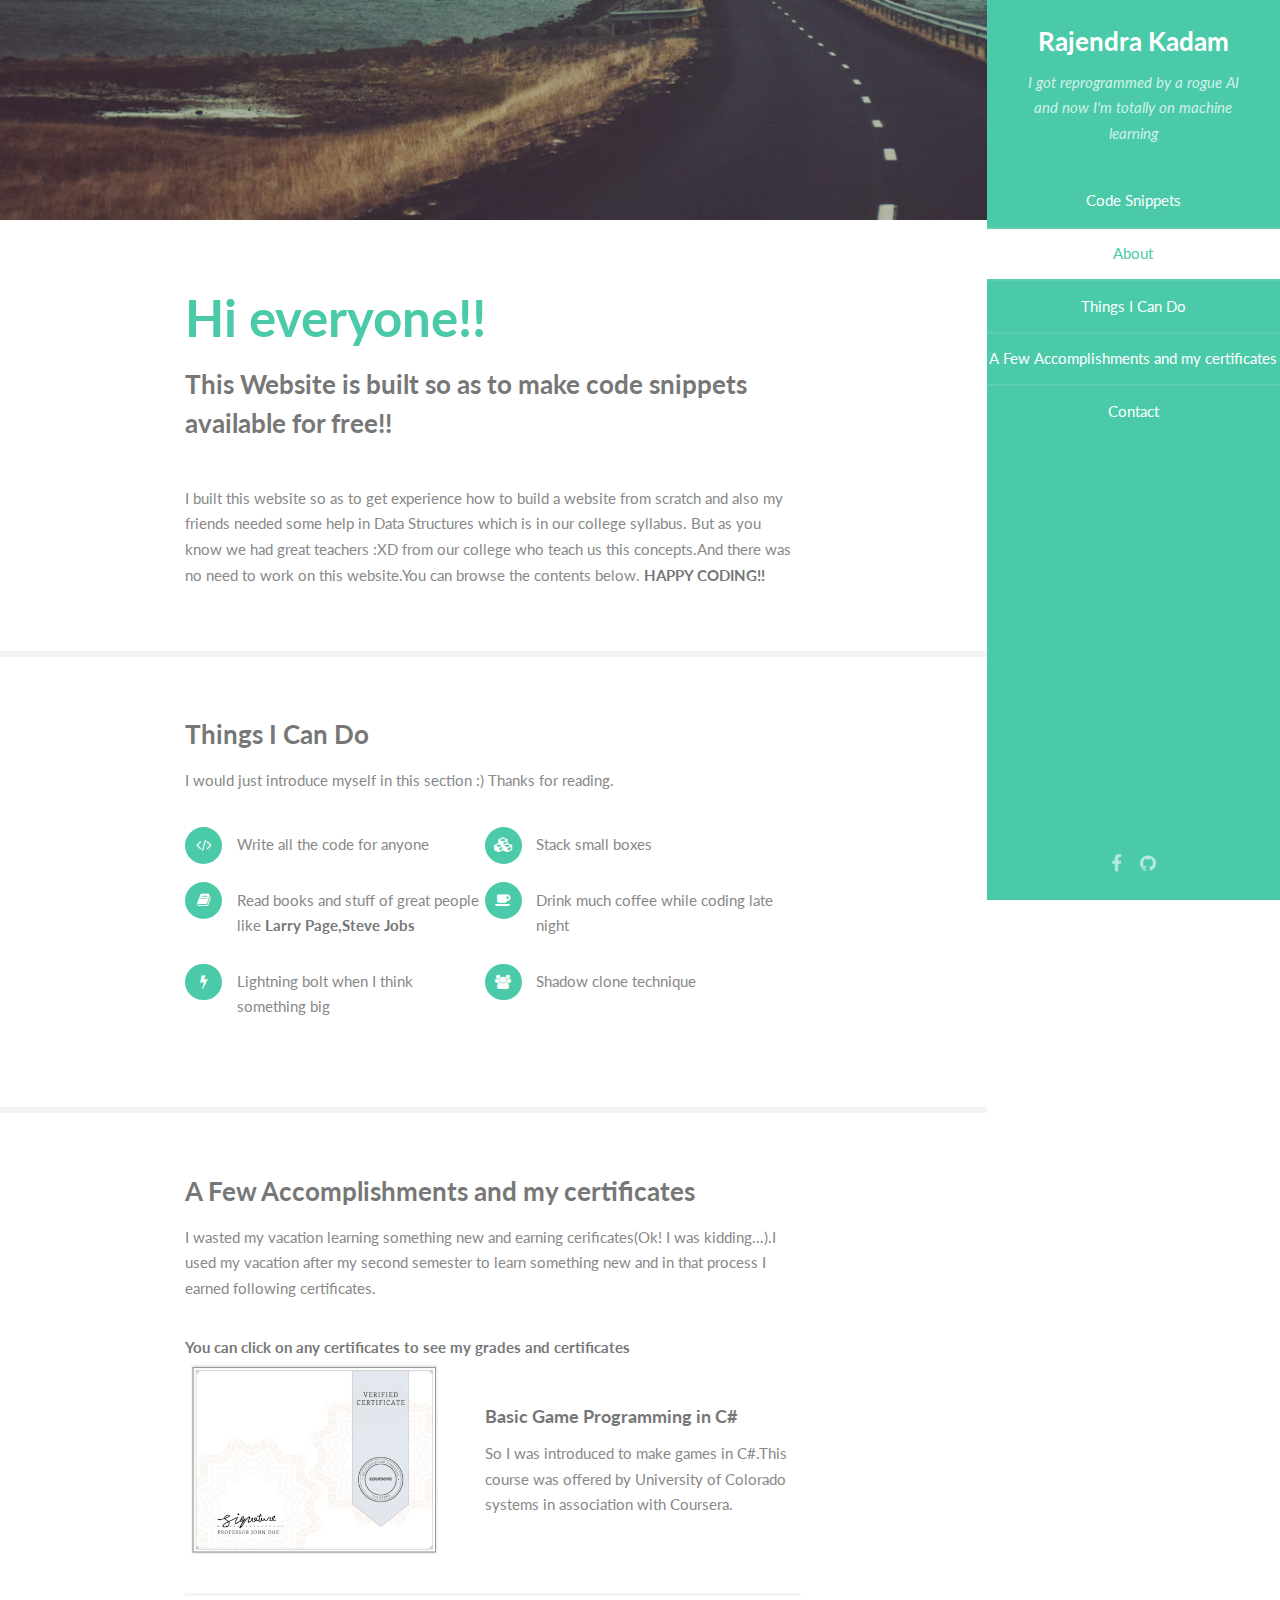
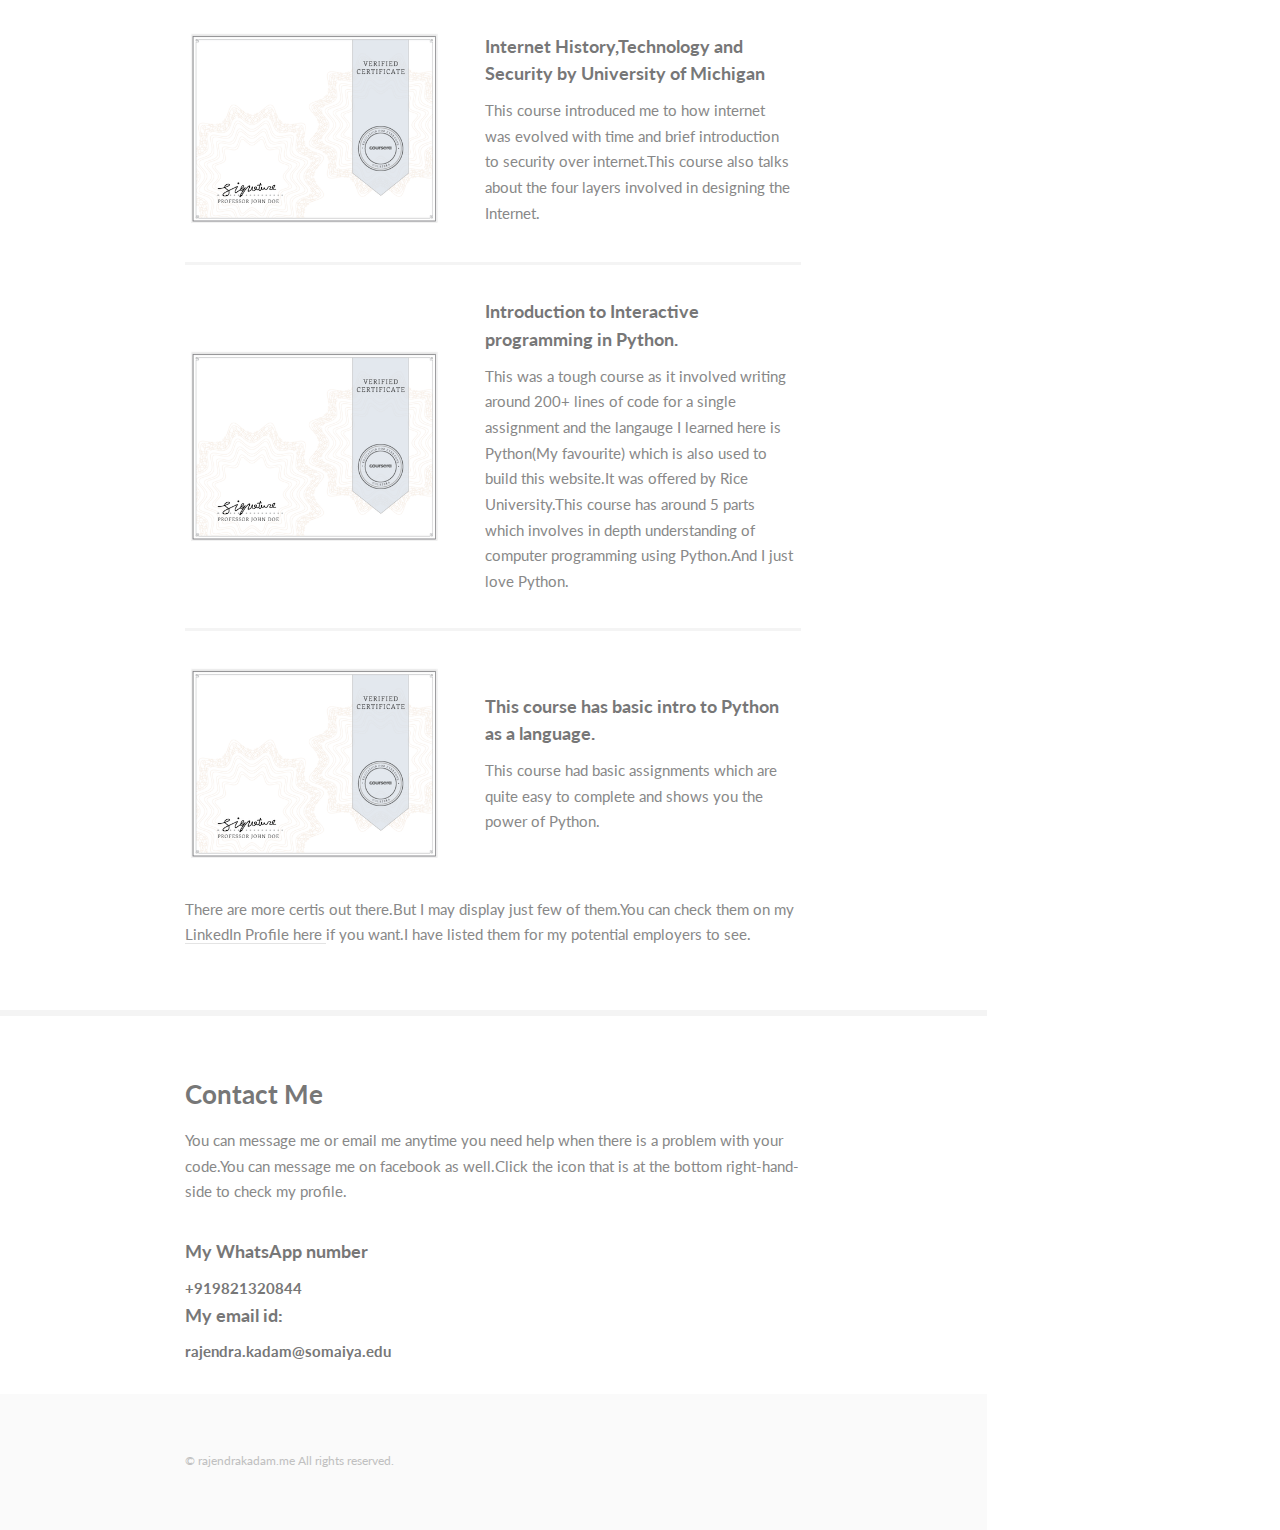
<file: templates/index.html>
<!DOCTYPE HTML>
<html>
	<head>
		<title>Rajendra Kadam</title>
		<meta charset="utf-8" />
		<meta name="viewport" content="width=device-width, initial-scale=1" />
		<!--[if lte IE 8]><script src="assets/js/ie/html5shiv.js"></script><![endif]-->
		<link rel="stylesheet" href="../static/css/main.css" />
		<!--[if lte IE 8]><link rel="stylesheet" href="assets/css/ie8.css" /><![endif]-->
	</head>
	<body>

		<!-- Header -->
			<section id="header">
				<header>
					
					<h1 id="logo"><a href="#">Rajendra Kadam</a></h1>
					<p>I got reprogrammed by a rogue AI<br />
					and now I'm totally on machine learning</p>
				</header>
				<nav id="nav">
					<ul>
						<li><a href="{{ url_for('codesnippets') }}">Code Snippets</a></li>
						<li><a href="#one" class="active">About</a></li>
						<li><a href="#two">Things I Can Do</a></li>
						<li><a href="#three">A Few Accomplishments and my certificates</a></li>
						<li><a href="#four">Contact</a></li>
					</ul>
				</nav>
				<footer>
					<ul class="icons">
						<li><a href="https://www.facebook.com/rajendra.kadam.165" class="icon fa-facebook"><span class="label">Facebook</span></a></li>
						<li><a href="https://github.com/raju249" class="icon fa-github"><span class="label">Github</span></a></li>
					</ul>
				</footer>
			</section>

		<!-- Wrapper -->
			<div id="wrapper">

				<!-- Main -->
					<div id="main">

						<!-- One -->
							<section id="one">
								<div class="container">
									<header class="major">
										<h2>Hi everyone!!</h2>
										<p>This Website is built so as to make code snippets available for free!!<br /></p>
									</header>
									<p>I built this website so as to get experience how to build a website from
										scratch and also my friends needed some help in Data Structures which is in our college syllabus.
									    But as you know we had great teachers :XD from our college who teach us this concepts.And there was no need to work on this website.You can browse the contents below. <strong>HAPPY CODING!!</strong></p>
								</div>
							</section>

						<!-- Two -->
							<section id="two">
								<div class="container">
									<h3>Things I Can Do</h3>
									<p>I would just introduce myself in this section :) Thanks for reading.</p>
									<ul class="feature-icons">
										<li class="fa-code">Write all the code for anyone</li>
										<li class="fa-cubes">Stack small boxes</li>
										<li class="fa-book">Read books and stuff of great people like <strong>Larry Page,Steve Jobs</strong></li>
										<li class="fa-coffee">Drink much coffee while coding late night</li>
										<li class="fa-bolt">Lightning bolt when I think something big</li>
										<li class="fa-users">Shadow clone technique</li>
									</ul>
								</div>
							</section>

						<!-- Three -->
							<section id="three">
								<div class="container">
									<h3>A Few Accomplishments and my certificates</h3>
									<p>I wasted my vacation learning something new and earning cerificates(Ok! I was kidding...).I used my vacation after my second semester to learn something new and in that process I earned following certificates.</p>
									<strong>You can click on any certificates to see my grades and certificates</strong>
									<br>
									<div class="features">
										<article>
											<a href="https://www.coursera.org/account/accomplishments/records/ayhFt5acG7ySqRXC" class="image" target = "blank"><img src="../static/images/GAME.png" alt="" /></a>
											<div class="inner">
												<h4>Basic Game Programming in C#</h4>
												<p>So I was introduced to make games in C#.This course was offered by University of Colorado systems in association with Coursera.</p>
											</div>
										</article>
										<article>
											<a href="https://www.coursera.org/account/accomplishments/records/VGK6Q7MEMREN" class="image" target = "blank"><img src="../static/images/IHT.png" alt="" /></a>
											<div class="inner">
												<h4>Internet History,Technology and Security by University of Michigan</h4>
												<p>This course introduced me to how internet was evolved with time and brief introduction to security over internet.This course also talks about the four layers involved in designing the Internet.</p>
											</div>
										</article>
										<article>
											<a href="https://www.coursera.org/account/accomplishments/records/jCd49AeBuSCcNET2" class="image" target = "blank"><img src="../static/images/IIPP1.png" alt="" /></a>
											<div class="inner">
												<h4>Introduction to Interactive programming in Python.</h4>
												<p>This was a tough course as it involved writing around 200+ lines of code for a single assignment and the langauge I learned here is Python(My favourite) which is also used to build this website.It was offered by Rice University.This course has around 5 parts which involves in depth understanding of computer programming using Python.And I just love Python.</p>
											</div>
										</article>
										<article>
											<a href="https://www.coursera.org/account/accomplishments/records/DE4uED6rwW387STf" class="image" target = "blank"><img src="../static/images/PR4E.png" alt="" /></a>
											<div class="inner">
												<h4>This course has basic intro to Python as a language.</h4>
												<p>This course had basic assignments which are quite easy to complete and shows you the power of Python.</p>
											</div>
										</article>
										<p>There are more certis out there.But I may display just few of them.You can check them on my <a href="https://in.linkedin.com/pub/rajendra-kadam/a3/978/a6b" target = "blank">LinkedIn Profile here </a>if you want.I have listed them for my potential employers to see.</p>
									</div>
								</div>
							</section>

						<!-- Four -->
							<section id="four">
								<div class="container">
									<h3>Contact Me</h3>
									<p>You can message me or email me anytime you need help when there is a problem with your code.You can message me on facebook as well.Click the icon that is at the bottom right-hand-side to check my profile.</p>
									<h4>My WhatsApp number</h4>
									<strong>+919821320844</strong>
									<br>
									<h4>My email id: </h4>
									<strong>rajendra.kadam@somaiya.edu</strong>
								</div>
							</section>

					</div>

				<!-- Footer -->
					<section id="footer">
						<div class="container">
							<ul class="copyright">
								<li>&copy; rajendrakadam.me All rights reserved.</li>
							</ul>
						</div>
					</section>

			</div>

		<!-- Scripts -->
			<script src="../static/js/jquery.min.js"></script>
			<script src="../static/js/jquery.scrollzer.min.js"></script>
			<script src="../static/js/jquery.scrolly.min.js"></script>
			<script src="../static/js/skel.min.js"></script>
			<script src="../static/js/util.js"></script>
			<!--[if lte IE 8]><script src="../static/js/ie/respond.min.js"></script><![endif]-->
			<script src="../static/js/main.js"></script>

	</body>
</html>
</file>
<file: static/css/main.css>
@import url("font-awesome.min.css");
@import url("http://fonts.googleapis.com/css?family=Lato:400,400italic,700,700italic|Source+Code+Pro:400");


/* Reset */

	html, body, div, span, applet, object, iframe, h1, h2, h3, h4, h5, h6, p, blockquote, pre, a, abbr, acronym, address, big, cite, code, del, dfn, em, img, ins, kbd, q, s, samp, small, strike, strong, sub, sup, tt, var, b, u, i, center, dl, dt, dd, ol, ul, li, fieldset, form, label, legend, table, caption, tbody, tfoot, thead, tr, th, td, article, aside, canvas, details, embed, figure, figcaption, footer, header, hgroup, menu, nav, output, ruby, section, summary, time, mark, audio, video {
		margin: 0;
		padding: 0;
		border: 0;
		font-size: 100%;
		font: inherit;
		vertical-align: baseline;
	}

	article, aside, details, figcaption, figure, footer, header, hgroup, menu, nav, section {
		display: block;
	}

	body {
		line-height: 1;
	}

	ol, ul {
		list-style: none;
	}

	blockquote, q {
		quotes: none;
	}

	blockquote:before, blockquote:after, q:before, q:after {
		content: '';
		content: none;
	}

	table {
		border-collapse: collapse;
		border-spacing: 0;
	}

	body {
		-webkit-text-size-adjust: none;
	}

/* Box Model */

	*, *:before, *:after {
		-moz-box-sizing: border-box;
		-webkit-box-sizing: border-box;
		box-sizing: border-box;
	}

/* Containers */

	.container {
		margin-left: auto;
		margin-right: auto;
	}

	.container.\31 25\25 {
		width: 100%;
		max-width: 56.25em;
		min-width: 45em;
	}

	.container.\37 5\25 {
		width: 33.75em;
	}

	.container.\35 0\25 {
		width: 22.5em;
	}

	.container.\32 5\25 {
		width: 11.25em;
	}

	.container {
		width: 45em;
	}

	@media screen and (max-width: 1680px) {

		.container.\31 25\25 {
			width: 100%;
			max-width: 56.25em;
			min-width: 45em;
		}

		.container.\37 5\25 {
			width: 33.75em;
		}

		.container.\35 0\25 {
			width: 22.5em;
		}

		.container.\32 5\25 {
			width: 11.25em;
		}

		.container {
			width: 45em;
		}

	}

	@media screen and (max-width: 1280px) {

		.container.\31 25\25 {
			width: 100%;
			max-width: 52.5em;
			min-width: 42em;
		}

		.container.\37 5\25 {
			width: 31.5em;
		}

		.container.\35 0\25 {
			width: 21em;
		}

		.container.\32 5\25 {
			width: 10.5em;
		}

		.container {
			width: 42em;
		}

	}

	@media screen and (max-width: 1024px) {

		.container.\31 25\25 {
			width: 100%;
			max-width: 106.25%;
			min-width: 85%;
		}

		.container.\37 5\25 {
			width: 63.75%;
		}

		.container.\35 0\25 {
			width: 42.5%;
		}

		.container.\32 5\25 {
			width: 21.25%;
		}

		.container {
			width: 85% !important;
		}

	}

	@media screen and (max-width: 736px) {

		.container.\31 25\25 {
			width: 100%;
			max-width: 112.5%;
			min-width: 90%;
		}

		.container.\37 5\25 {
			width: 67.5%;
		}

		.container.\35 0\25 {
			width: 45%;
		}

		.container.\32 5\25 {
			width: 22.5%;
		}

		.container {
			width: 90% !important;
		}

	}

	@media screen and (max-width: 480px) {

		.container.\31 25\25 {
			width: 100%;
			max-width: 112.5%;
			min-width: 90%;
		}

		.container.\37 5\25 {
			width: 67.5%;
		}

		.container.\35 0\25 {
			width: 45%;
		}

		.container.\32 5\25 {
			width: 22.5%;
		}

		.container {
			width: 90% !important;
		}

	}

/* Grid */

	.row {
		border-bottom: solid 1px transparent;
		-moz-box-sizing: border-box;
		-webkit-box-sizing: border-box;
		box-sizing: border-box;
	}

	.row > * {
		float: left;
		-moz-box-sizing: border-box;
		-webkit-box-sizing: border-box;
		box-sizing: border-box;
	}

	.row:after, .row:before {
		content: '';
		display: block;
		clear: both;
		height: 0;
	}

	.row.uniform > * > :first-child {
		margin-top: 0;
	}

	.row.uniform > * > :last-child {
		margin-bottom: 0;
	}

	.row.\30 \25 > * {
		padding: 0 0 0 0em;
	}

	.row.\30 \25 {
		margin: 0 0 -1px 0em;
	}

	.row.uniform.\30 \25 > * {
		padding: 0em 0 0 0em;
	}

	.row.uniform.\30 \25 {
		margin: 0em 0 -1px 0em;
	}

	.row > * {
		padding: 0 0 0 2em;
	}

	.row {
		margin: 0 0 -1px -2em;
	}

	.row.uniform > * {
		padding: 2em 0 0 2em;
	}

	.row.uniform {
		margin: -2em 0 -1px -2em;
	}

	.row.\32 00\25 > * {
		padding: 0 0 0 4em;
	}

	.row.\32 00\25 {
		margin: 0 0 -1px -4em;
	}

	.row.uniform.\32 00\25 > * {
		padding: 4em 0 0 4em;
	}

	.row.uniform.\32 00\25 {
		margin: -4em 0 -1px -4em;
	}

	.row.\31 50\25 > * {
		padding: 0 0 0 3em;
	}

	.row.\31 50\25 {
		margin: 0 0 -1px -3em;
	}

	.row.uniform.\31 50\25 > * {
		padding: 3em 0 0 3em;
	}

	.row.uniform.\31 50\25 {
		margin: -3em 0 -1px -3em;
	}

	.row.\35 0\25 > * {
		padding: 0 0 0 1em;
	}

	.row.\35 0\25 {
		margin: 0 0 -1px -1em;
	}

	.row.uniform.\35 0\25 > * {
		padding: 1em 0 0 1em;
	}

	.row.uniform.\35 0\25 {
		margin: -1em 0 -1px -1em;
	}

	.row.\32 5\25 > * {
		padding: 0 0 0 0.5em;
	}

	.row.\32 5\25 {
		margin: 0 0 -1px -0.5em;
	}

	.row.uniform.\32 5\25 > * {
		padding: 0.5em 0 0 0.5em;
	}

	.row.uniform.\32 5\25 {
		margin: -0.5em 0 -1px -0.5em;
	}

	.\31 2u, .\31 2u\24 {
		width: 100%;
		clear: none;
		margin-left: 0;
	}

	.\31 1u, .\31 1u\24 {
		width: 91.6666666667%;
		clear: none;
		margin-left: 0;
	}

	.\31 0u, .\31 0u\24 {
		width: 83.3333333333%;
		clear: none;
		margin-left: 0;
	}

	.\39 u, .\39 u\24 {
		width: 75%;
		clear: none;
		margin-left: 0;
	}

	.\38 u, .\38 u\24 {
		width: 66.6666666667%;
		clear: none;
		margin-left: 0;
	}

	.\37 u, .\37 u\24 {
		width: 58.3333333333%;
		clear: none;
		margin-left: 0;
	}

	.\36 u, .\36 u\24 {
		width: 50%;
		clear: none;
		margin-left: 0;
	}

	.\35 u, .\35 u\24 {
		width: 41.6666666667%;
		clear: none;
		margin-left: 0;
	}

	.\34 u, .\34 u\24 {
		width: 33.3333333333%;
		clear: none;
		margin-left: 0;
	}

	.\33 u, .\33 u\24 {
		width: 25%;
		clear: none;
		margin-left: 0;
	}

	.\32 u, .\32 u\24 {
		width: 16.6666666667%;
		clear: none;
		margin-left: 0;
	}

	.\31 u, .\31 u\24 {
		width: 8.3333333333%;
		clear: none;
		margin-left: 0;
	}

	.\31 2u\24 + *,
	.\31 1u\24 + *,
	.\31 0u\24 + *,
	.\39 u\24 + *,
	.\38 u\24 + *,
	.\37 u\24 + *,
	.\36 u\24 + *,
	.\35 u\24 + *,
	.\34 u\24 + *,
	.\33 u\24 + *,
	.\32 u\24 + *,
	.\31 u\24 + * {
		clear: left;
	}

	.\-11u {
		margin-left: 91.66667%;
	}

	.\-10u {
		margin-left: 83.33333%;
	}

	.\-9u {
		margin-left: 75%;
	}

	.\-8u {
		margin-left: 66.66667%;
	}

	.\-7u {
		margin-left: 58.33333%;
	}

	.\-6u {
		margin-left: 50%;
	}

	.\-5u {
		margin-left: 41.66667%;
	}

	.\-4u {
		margin-left: 33.33333%;
	}

	.\-3u {
		margin-left: 25%;
	}

	.\-2u {
		margin-left: 16.66667%;
	}

	.\-1u {
		margin-left: 8.33333%;
	}

	@media screen and (max-width: 1680px) {

		.row > * {
			padding: 0 0 0 2em;
		}

		.row {
			margin: 0 0 -1px -2em;
		}

		.row.uniform > * {
			padding: 2em 0 0 2em;
		}

		.row.uniform {
			margin: -2em 0 -1px -2em;
		}

		.row.\32 00\25 > * {
			padding: 0 0 0 4em;
		}

		.row.\32 00\25 {
			margin: 0 0 -1px -4em;
		}

		.row.uniform.\32 00\25 > * {
			padding: 4em 0 0 4em;
		}

		.row.uniform.\32 00\25 {
			margin: -4em 0 -1px -4em;
		}

		.row.\31 50\25 > * {
			padding: 0 0 0 3em;
		}

		.row.\31 50\25 {
			margin: 0 0 -1px -3em;
		}

		.row.uniform.\31 50\25 > * {
			padding: 3em 0 0 3em;
		}

		.row.uniform.\31 50\25 {
			margin: -3em 0 -1px -3em;
		}

		.row.\35 0\25 > * {
			padding: 0 0 0 1em;
		}

		.row.\35 0\25 {
			margin: 0 0 -1px -1em;
		}

		.row.uniform.\35 0\25 > * {
			padding: 1em 0 0 1em;
		}

		.row.uniform.\35 0\25 {
			margin: -1em 0 -1px -1em;
		}

		.row.\32 5\25 > * {
			padding: 0 0 0 0.5em;
		}

		.row.\32 5\25 {
			margin: 0 0 -1px -0.5em;
		}

		.row.uniform.\32 5\25 > * {
			padding: 0.5em 0 0 0.5em;
		}

		.row.uniform.\32 5\25 {
			margin: -0.5em 0 -1px -0.5em;
		}

		.\31 2u\28xlarge\29, .\31 2u\24\28xlarge\29 {
			width: 100%;
			clear: none;
			margin-left: 0;
		}

		.\31 1u\28xlarge\29, .\31 1u\24\28xlarge\29 {
			width: 91.6666666667%;
			clear: none;
			margin-left: 0;
		}

		.\31 0u\28xlarge\29, .\31 0u\24\28xlarge\29 {
			width: 83.3333333333%;
			clear: none;
			margin-left: 0;
		}

		.\39 u\28xlarge\29, .\39 u\24\28xlarge\29 {
			width: 75%;
			clear: none;
			margin-left: 0;
		}

		.\38 u\28xlarge\29, .\38 u\24\28xlarge\29 {
			width: 66.6666666667%;
			clear: none;
			margin-left: 0;
		}

		.\37 u\28xlarge\29, .\37 u\24\28xlarge\29 {
			width: 58.3333333333%;
			clear: none;
			margin-left: 0;
		}

		.\36 u\28xlarge\29, .\36 u\24\28xlarge\29 {
			width: 50%;
			clear: none;
			margin-left: 0;
		}

		.\35 u\28xlarge\29, .\35 u\24\28xlarge\29 {
			width: 41.6666666667%;
			clear: none;
			margin-left: 0;
		}

		.\34 u\28xlarge\29, .\34 u\24\28xlarge\29 {
			width: 33.3333333333%;
			clear: none;
			margin-left: 0;
		}

		.\33 u\28xlarge\29, .\33 u\24\28xlarge\29 {
			width: 25%;
			clear: none;
			margin-left: 0;
		}

		.\32 u\28xlarge\29, .\32 u\24\28xlarge\29 {
			width: 16.6666666667%;
			clear: none;
			margin-left: 0;
		}

		.\31 u\28xlarge\29, .\31 u\24\28xlarge\29 {
			width: 8.3333333333%;
			clear: none;
			margin-left: 0;
		}

		.\31 2u\24\28xlarge\29 + *,
		.\31 1u\24\28xlarge\29 + *,
		.\31 0u\24\28xlarge\29 + *,
		.\39 u\24\28xlarge\29 + *,
		.\38 u\24\28xlarge\29 + *,
		.\37 u\24\28xlarge\29 + *,
		.\36 u\24\28xlarge\29 + *,
		.\35 u\24\28xlarge\29 + *,
		.\34 u\24\28xlarge\29 + *,
		.\33 u\24\28xlarge\29 + *,
		.\32 u\24\28xlarge\29 + *,
		.\31 u\24\28xlarge\29 + * {
			clear: left;
		}

		.\-11u\28xlarge\29 {
			margin-left: 91.66667%;
		}

		.\-10u\28xlarge\29 {
			margin-left: 83.33333%;
		}

		.\-9u\28xlarge\29 {
			margin-left: 75%;
		}

		.\-8u\28xlarge\29 {
			margin-left: 66.66667%;
		}

		.\-7u\28xlarge\29 {
			margin-left: 58.33333%;
		}

		.\-6u\28xlarge\29 {
			margin-left: 50%;
		}

		.\-5u\28xlarge\29 {
			margin-left: 41.66667%;
		}

		.\-4u\28xlarge\29 {
			margin-left: 33.33333%;
		}

		.\-3u\28xlarge\29 {
			margin-left: 25%;
		}

		.\-2u\28xlarge\29 {
			margin-left: 16.66667%;
		}

		.\-1u\28xlarge\29 {
			margin-left: 8.33333%;
		}

	}

	@media screen and (max-width: 1280px) {

		.row > * {
			padding: 0 0 0 1.5em;
		}

		.row {
			margin: 0 0 -1px -1.5em;
		}

		.row.uniform > * {
			padding: 1.5em 0 0 1.5em;
		}

		.row.uniform {
			margin: -1.5em 0 -1px -1.5em;
		}

		.row.\32 00\25 > * {
			padding: 0 0 0 3em;
		}

		.row.\32 00\25 {
			margin: 0 0 -1px -3em;
		}

		.row.uniform.\32 00\25 > * {
			padding: 3em 0 0 3em;
		}

		.row.uniform.\32 00\25 {
			margin: -3em 0 -1px -3em;
		}

		.row.\31 50\25 > * {
			padding: 0 0 0 2.25em;
		}

		.row.\31 50\25 {
			margin: 0 0 -1px -2.25em;
		}

		.row.uniform.\31 50\25 > * {
			padding: 2.25em 0 0 2.25em;
		}

		.row.uniform.\31 50\25 {
			margin: -2.25em 0 -1px -2.25em;
		}

		.row.\35 0\25 > * {
			padding: 0 0 0 0.75em;
		}

		.row.\35 0\25 {
			margin: 0 0 -1px -0.75em;
		}

		.row.uniform.\35 0\25 > * {
			padding: 0.75em 0 0 0.75em;
		}

		.row.uniform.\35 0\25 {
			margin: -0.75em 0 -1px -0.75em;
		}

		.row.\32 5\25 > * {
			padding: 0 0 0 0.375em;
		}

		.row.\32 5\25 {
			margin: 0 0 -1px -0.375em;
		}

		.row.uniform.\32 5\25 > * {
			padding: 0.375em 0 0 0.375em;
		}

		.row.uniform.\32 5\25 {
			margin: -0.375em 0 -1px -0.375em;
		}

		.\31 2u\28large\29, .\31 2u\24\28large\29 {
			width: 100%;
			clear: none;
			margin-left: 0;
		}

		.\31 1u\28large\29, .\31 1u\24\28large\29 {
			width: 91.6666666667%;
			clear: none;
			margin-left: 0;
		}

		.\31 0u\28large\29, .\31 0u\24\28large\29 {
			width: 83.3333333333%;
			clear: none;
			margin-left: 0;
		}

		.\39 u\28large\29, .\39 u\24\28large\29 {
			width: 75%;
			clear: none;
			margin-left: 0;
		}

		.\38 u\28large\29, .\38 u\24\28large\29 {
			width: 66.6666666667%;
			clear: none;
			margin-left: 0;
		}

		.\37 u\28large\29, .\37 u\24\28large\29 {
			width: 58.3333333333%;
			clear: none;
			margin-left: 0;
		}

		.\36 u\28large\29, .\36 u\24\28large\29 {
			width: 50%;
			clear: none;
			margin-left: 0;
		}

		.\35 u\28large\29, .\35 u\24\28large\29 {
			width: 41.6666666667%;
			clear: none;
			margin-left: 0;
		}

		.\34 u\28large\29, .\34 u\24\28large\29 {
			width: 33.3333333333%;
			clear: none;
			margin-left: 0;
		}

		.\33 u\28large\29, .\33 u\24\28large\29 {
			width: 25%;
			clear: none;
			margin-left: 0;
		}

		.\32 u\28large\29, .\32 u\24\28large\29 {
			width: 16.6666666667%;
			clear: none;
			margin-left: 0;
		}

		.\31 u\28large\29, .\31 u\24\28large\29 {
			width: 8.3333333333%;
			clear: none;
			margin-left: 0;
		}

		.\31 2u\24\28large\29 + *,
		.\31 1u\24\28large\29 + *,
		.\31 0u\24\28large\29 + *,
		.\39 u\24\28large\29 + *,
		.\38 u\24\28large\29 + *,
		.\37 u\24\28large\29 + *,
		.\36 u\24\28large\29 + *,
		.\35 u\24\28large\29 + *,
		.\34 u\24\28large\29 + *,
		.\33 u\24\28large\29 + *,
		.\32 u\24\28large\29 + *,
		.\31 u\24\28large\29 + * {
			clear: left;
		}

		.\-11u\28large\29 {
			margin-left: 91.66667%;
		}

		.\-10u\28large\29 {
			margin-left: 83.33333%;
		}

		.\-9u\28large\29 {
			margin-left: 75%;
		}

		.\-8u\28large\29 {
			margin-left: 66.66667%;
		}

		.\-7u\28large\29 {
			margin-left: 58.33333%;
		}

		.\-6u\28large\29 {
			margin-left: 50%;
		}

		.\-5u\28large\29 {
			margin-left: 41.66667%;
		}

		.\-4u\28large\29 {
			margin-left: 33.33333%;
		}

		.\-3u\28large\29 {
			margin-left: 25%;
		}

		.\-2u\28large\29 {
			margin-left: 16.66667%;
		}

		.\-1u\28large\29 {
			margin-left: 8.33333%;
		}

	}

	@media screen and (max-width: 1024px) {

		.row > * {
			padding: 0 0 0 1.5em;
		}

		.row {
			margin: 0 0 -1px -1.5em;
		}

		.row.uniform > * {
			padding: 1.5em 0 0 1.5em;
		}

		.row.uniform {
			margin: -1.5em 0 -1px -1.5em;
		}

		.row.\32 00\25 > * {
			padding: 0 0 0 3em;
		}

		.row.\32 00\25 {
			margin: 0 0 -1px -3em;
		}

		.row.uniform.\32 00\25 > * {
			padding: 3em 0 0 3em;
		}

		.row.uniform.\32 00\25 {
			margin: -3em 0 -1px -3em;
		}

		.row.\31 50\25 > * {
			padding: 0 0 0 2.25em;
		}

		.row.\31 50\25 {
			margin: 0 0 -1px -2.25em;
		}

		.row.uniform.\31 50\25 > * {
			padding: 2.25em 0 0 2.25em;
		}

		.row.uniform.\31 50\25 {
			margin: -2.25em 0 -1px -2.25em;
		}

		.row.\35 0\25 > * {
			padding: 0 0 0 0.75em;
		}

		.row.\35 0\25 {
			margin: 0 0 -1px -0.75em;
		}

		.row.uniform.\35 0\25 > * {
			padding: 0.75em 0 0 0.75em;
		}

		.row.uniform.\35 0\25 {
			margin: -0.75em 0 -1px -0.75em;
		}

		.row.\32 5\25 > * {
			padding: 0 0 0 0.375em;
		}

		.row.\32 5\25 {
			margin: 0 0 -1px -0.375em;
		}

		.row.uniform.\32 5\25 > * {
			padding: 0.375em 0 0 0.375em;
		}

		.row.uniform.\32 5\25 {
			margin: -0.375em 0 -1px -0.375em;
		}

		.\31 2u\28medium\29, .\31 2u\24\28medium\29 {
			width: 100%;
			clear: none;
			margin-left: 0;
		}

		.\31 1u\28medium\29, .\31 1u\24\28medium\29 {
			width: 91.6666666667%;
			clear: none;
			margin-left: 0;
		}

		.\31 0u\28medium\29, .\31 0u\24\28medium\29 {
			width: 83.3333333333%;
			clear: none;
			margin-left: 0;
		}

		.\39 u\28medium\29, .\39 u\24\28medium\29 {
			width: 75%;
			clear: none;
			margin-left: 0;
		}

		.\38 u\28medium\29, .\38 u\24\28medium\29 {
			width: 66.6666666667%;
			clear: none;
			margin-left: 0;
		}

		.\37 u\28medium\29, .\37 u\24\28medium\29 {
			width: 58.3333333333%;
			clear: none;
			margin-left: 0;
		}

		.\36 u\28medium\29, .\36 u\24\28medium\29 {
			width: 50%;
			clear: none;
			margin-left: 0;
		}

		.\35 u\28medium\29, .\35 u\24\28medium\29 {
			width: 41.6666666667%;
			clear: none;
			margin-left: 0;
		}

		.\34 u\28medium\29, .\34 u\24\28medium\29 {
			width: 33.3333333333%;
			clear: none;
			margin-left: 0;
		}

		.\33 u\28medium\29, .\33 u\24\28medium\29 {
			width: 25%;
			clear: none;
			margin-left: 0;
		}

		.\32 u\28medium\29, .\32 u\24\28medium\29 {
			width: 16.6666666667%;
			clear: none;
			margin-left: 0;
		}

		.\31 u\28medium\29, .\31 u\24\28medium\29 {
			width: 8.3333333333%;
			clear: none;
			margin-left: 0;
		}

		.\31 2u\24\28medium\29 + *,
		.\31 1u\24\28medium\29 + *,
		.\31 0u\24\28medium\29 + *,
		.\39 u\24\28medium\29 + *,
		.\38 u\24\28medium\29 + *,
		.\37 u\24\28medium\29 + *,
		.\36 u\24\28medium\29 + *,
		.\35 u\24\28medium\29 + *,
		.\34 u\24\28medium\29 + *,
		.\33 u\24\28medium\29 + *,
		.\32 u\24\28medium\29 + *,
		.\31 u\24\28medium\29 + * {
			clear: left;
		}

		.\-11u\28medium\29 {
			margin-left: 91.66667%;
		}

		.\-10u\28medium\29 {
			margin-left: 83.33333%;
		}

		.\-9u\28medium\29 {
			margin-left: 75%;
		}

		.\-8u\28medium\29 {
			margin-left: 66.66667%;
		}

		.\-7u\28medium\29 {
			margin-left: 58.33333%;
		}

		.\-6u\28medium\29 {
			margin-left: 50%;
		}

		.\-5u\28medium\29 {
			margin-left: 41.66667%;
		}

		.\-4u\28medium\29 {
			margin-left: 33.33333%;
		}

		.\-3u\28medium\29 {
			margin-left: 25%;
		}

		.\-2u\28medium\29 {
			margin-left: 16.66667%;
		}

		.\-1u\28medium\29 {
			margin-left: 8.33333%;
		}

	}

	@media screen and (max-width: 736px) {

		.row > * {
			padding: 0 0 0 1.25em;
		}

		.row {
			margin: 0 0 -1px -1.25em;
		}

		.row.uniform > * {
			padding: 1.25em 0 0 1.25em;
		}

		.row.uniform {
			margin: -1.25em 0 -1px -1.25em;
		}

		.row.\32 00\25 > * {
			padding: 0 0 0 2.5em;
		}

		.row.\32 00\25 {
			margin: 0 0 -1px -2.5em;
		}

		.row.uniform.\32 00\25 > * {
			padding: 2.5em 0 0 2.5em;
		}

		.row.uniform.\32 00\25 {
			margin: -2.5em 0 -1px -2.5em;
		}

		.row.\31 50\25 > * {
			padding: 0 0 0 1.875em;
		}

		.row.\31 50\25 {
			margin: 0 0 -1px -1.875em;
		}

		.row.uniform.\31 50\25 > * {
			padding: 1.875em 0 0 1.875em;
		}

		.row.uniform.\31 50\25 {
			margin: -1.875em 0 -1px -1.875em;
		}

		.row.\35 0\25 > * {
			padding: 0 0 0 0.625em;
		}

		.row.\35 0\25 {
			margin: 0 0 -1px -0.625em;
		}

		.row.uniform.\35 0\25 > * {
			padding: 0.625em 0 0 0.625em;
		}

		.row.uniform.\35 0\25 {
			margin: -0.625em 0 -1px -0.625em;
		}

		.row.\32 5\25 > * {
			padding: 0 0 0 0.3125em;
		}

		.row.\32 5\25 {
			margin: 0 0 -1px -0.3125em;
		}

		.row.uniform.\32 5\25 > * {
			padding: 0.3125em 0 0 0.3125em;
		}

		.row.uniform.\32 5\25 {
			margin: -0.3125em 0 -1px -0.3125em;
		}

		.\31 2u\28small\29, .\31 2u\24\28small\29 {
			width: 100%;
			clear: none;
			margin-left: 0;
		}

		.\31 1u\28small\29, .\31 1u\24\28small\29 {
			width: 91.6666666667%;
			clear: none;
			margin-left: 0;
		}

		.\31 0u\28small\29, .\31 0u\24\28small\29 {
			width: 83.3333333333%;
			clear: none;
			margin-left: 0;
		}

		.\39 u\28small\29, .\39 u\24\28small\29 {
			width: 75%;
			clear: none;
			margin-left: 0;
		}

		.\38 u\28small\29, .\38 u\24\28small\29 {
			width: 66.6666666667%;
			clear: none;
			margin-left: 0;
		}

		.\37 u\28small\29, .\37 u\24\28small\29 {
			width: 58.3333333333%;
			clear: none;
			margin-left: 0;
		}

		.\36 u\28small\29, .\36 u\24\28small\29 {
			width: 50%;
			clear: none;
			margin-left: 0;
		}

		.\35 u\28small\29, .\35 u\24\28small\29 {
			width: 41.6666666667%;
			clear: none;
			margin-left: 0;
		}

		.\34 u\28small\29, .\34 u\24\28small\29 {
			width: 33.3333333333%;
			clear: none;
			margin-left: 0;
		}

		.\33 u\28small\29, .\33 u\24\28small\29 {
			width: 25%;
			clear: none;
			margin-left: 0;
		}

		.\32 u\28small\29, .\32 u\24\28small\29 {
			width: 16.6666666667%;
			clear: none;
			margin-left: 0;
		}

		.\31 u\28small\29, .\31 u\24\28small\29 {
			width: 8.3333333333%;
			clear: none;
			margin-left: 0;
		}

		.\31 2u\24\28small\29 + *,
		.\31 1u\24\28small\29 + *,
		.\31 0u\24\28small\29 + *,
		.\39 u\24\28small\29 + *,
		.\38 u\24\28small\29 + *,
		.\37 u\24\28small\29 + *,
		.\36 u\24\28small\29 + *,
		.\35 u\24\28small\29 + *,
		.\34 u\24\28small\29 + *,
		.\33 u\24\28small\29 + *,
		.\32 u\24\28small\29 + *,
		.\31 u\24\28small\29 + * {
			clear: left;
		}

		.\-11u\28small\29 {
			margin-left: 91.66667%;
		}

		.\-10u\28small\29 {
			margin-left: 83.33333%;
		}

		.\-9u\28small\29 {
			margin-left: 75%;
		}

		.\-8u\28small\29 {
			margin-left: 66.66667%;
		}

		.\-7u\28small\29 {
			margin-left: 58.33333%;
		}

		.\-6u\28small\29 {
			margin-left: 50%;
		}

		.\-5u\28small\29 {
			margin-left: 41.66667%;
		}

		.\-4u\28small\29 {
			margin-left: 33.33333%;
		}

		.\-3u\28small\29 {
			margin-left: 25%;
		}

		.\-2u\28small\29 {
			margin-left: 16.66667%;
		}

		.\-1u\28small\29 {
			margin-left: 8.33333%;
		}

	}

	@media screen and (max-width: 480px) {

		.row > * {
			padding: 0 0 0 1.25em;
		}

		.row {
			margin: 0 0 -1px -1.25em;
		}

		.row.uniform > * {
			padding: 1.25em 0 0 1.25em;
		}

		.row.uniform {
			margin: -1.25em 0 -1px -1.25em;
		}

		.row.\32 00\25 > * {
			padding: 0 0 0 2.5em;
		}

		.row.\32 00\25 {
			margin: 0 0 -1px -2.5em;
		}

		.row.uniform.\32 00\25 > * {
			padding: 2.5em 0 0 2.5em;
		}

		.row.uniform.\32 00\25 {
			margin: -2.5em 0 -1px -2.5em;
		}

		.row.\31 50\25 > * {
			padding: 0 0 0 1.875em;
		}

		.row.\31 50\25 {
			margin: 0 0 -1px -1.875em;
		}

		.row.uniform.\31 50\25 > * {
			padding: 1.875em 0 0 1.875em;
		}

		.row.uniform.\31 50\25 {
			margin: -1.875em 0 -1px -1.875em;
		}

		.row.\35 0\25 > * {
			padding: 0 0 0 0.625em;
		}

		.row.\35 0\25 {
			margin: 0 0 -1px -0.625em;
		}

		.row.uniform.\35 0\25 > * {
			padding: 0.625em 0 0 0.625em;
		}

		.row.uniform.\35 0\25 {
			margin: -0.625em 0 -1px -0.625em;
		}

		.row.\32 5\25 > * {
			padding: 0 0 0 0.3125em;
		}

		.row.\32 5\25 {
			margin: 0 0 -1px -0.3125em;
		}

		.row.uniform.\32 5\25 > * {
			padding: 0.3125em 0 0 0.3125em;
		}

		.row.uniform.\32 5\25 {
			margin: -0.3125em 0 -1px -0.3125em;
		}

		.\31 2u\28xsmall\29, .\31 2u\24\28xsmall\29 {
			width: 100%;
			clear: none;
			margin-left: 0;
		}

		.\31 1u\28xsmall\29, .\31 1u\24\28xsmall\29 {
			width: 91.6666666667%;
			clear: none;
			margin-left: 0;
		}

		.\31 0u\28xsmall\29, .\31 0u\24\28xsmall\29 {
			width: 83.3333333333%;
			clear: none;
			margin-left: 0;
		}

		.\39 u\28xsmall\29, .\39 u\24\28xsmall\29 {
			width: 75%;
			clear: none;
			margin-left: 0;
		}

		.\38 u\28xsmall\29, .\38 u\24\28xsmall\29 {
			width: 66.6666666667%;
			clear: none;
			margin-left: 0;
		}

		.\37 u\28xsmall\29, .\37 u\24\28xsmall\29 {
			width: 58.3333333333%;
			clear: none;
			margin-left: 0;
		}

		.\36 u\28xsmall\29, .\36 u\24\28xsmall\29 {
			width: 50%;
			clear: none;
			margin-left: 0;
		}

		.\35 u\28xsmall\29, .\35 u\24\28xsmall\29 {
			width: 41.6666666667%;
			clear: none;
			margin-left: 0;
		}

		.\34 u\28xsmall\29, .\34 u\24\28xsmall\29 {
			width: 33.3333333333%;
			clear: none;
			margin-left: 0;
		}

		.\33 u\28xsmall\29, .\33 u\24\28xsmall\29 {
			width: 25%;
			clear: none;
			margin-left: 0;
		}

		.\32 u\28xsmall\29, .\32 u\24\28xsmall\29 {
			width: 16.6666666667%;
			clear: none;
			margin-left: 0;
		}

		.\31 u\28xsmall\29, .\31 u\24\28xsmall\29 {
			width: 8.3333333333%;
			clear: none;
			margin-left: 0;
		}

		.\31 2u\24\28xsmall\29 + *,
		.\31 1u\24\28xsmall\29 + *,
		.\31 0u\24\28xsmall\29 + *,
		.\39 u\24\28xsmall\29 + *,
		.\38 u\24\28xsmall\29 + *,
		.\37 u\24\28xsmall\29 + *,
		.\36 u\24\28xsmall\29 + *,
		.\35 u\24\28xsmall\29 + *,
		.\34 u\24\28xsmall\29 + *,
		.\33 u\24\28xsmall\29 + *,
		.\32 u\24\28xsmall\29 + *,
		.\31 u\24\28xsmall\29 + * {
			clear: left;
		}

		.\-11u\28xsmall\29 {
			margin-left: 91.66667%;
		}

		.\-10u\28xsmall\29 {
			margin-left: 83.33333%;
		}

		.\-9u\28xsmall\29 {
			margin-left: 75%;
		}

		.\-8u\28xsmall\29 {
			margin-left: 66.66667%;
		}

		.\-7u\28xsmall\29 {
			margin-left: 58.33333%;
		}

		.\-6u\28xsmall\29 {
			margin-left: 50%;
		}

		.\-5u\28xsmall\29 {
			margin-left: 41.66667%;
		}

		.\-4u\28xsmall\29 {
			margin-left: 33.33333%;
		}

		.\-3u\28xsmall\29 {
			margin-left: 25%;
		}

		.\-2u\28xsmall\29 {
			margin-left: 16.66667%;
		}

		.\-1u\28xsmall\29 {
			margin-left: 8.33333%;
		}

	}

/* Basic */

	body {
		background: #fff;
	}

	body, input, select, textarea {
		color: #888;
		font-family: "Lato", sans-serif;
		font-size: 16pt;
		font-weight: 400;
		line-height: 1.75em;
	}

	a {
		-moz-transition: color 0.2s ease-in-out, border-color 0.2s ease-in-out;
		-webkit-transition: color 0.2s ease-in-out, border-color 0.2s ease-in-out;
		-ms-transition: color 0.2s ease-in-out, border-color 0.2s ease-in-out;
		transition: color 0.2s ease-in-out, border-color 0.2s ease-in-out;
		border-bottom: solid 1px #e4e4e4;
		color: inherit;
		text-decoration: none;
	}

		a:hover {
			border-bottom-color: transparent;
			color: #4acaa8 !important;
		}

	strong, b {
		color: #777;
		font-weight: 700;
	}

	em, i {
		font-style: italic;
	}

	p {
		margin: 0 0 2.25em 0;
	}

	h1, h2, h3, h4, h5, h6 {
		color: #777;
		font-weight: 700;
		line-height: 1em;
		margin: 0 0 0.5625em 0;
	}

		h1 a, h2 a, h3 a, h4 a, h5 a, h6 a {
			border: 0;
			color: inherit;
			text-decoration: none;
		}

	h2 {
		font-size: 2em;
		line-height: 1.5em;
	}

	h3 {
		font-size: 1.75em;
		line-height: 1.5em;
	}

	h4 {
		font-size: 1.25em;
		line-height: 1.5em;
	}

	h5 {
		font-size: 0.9em;
		line-height: 1.5em;
	}

	h6 {
		font-size: 0.7em;
		line-height: 1.5em;
	}

	sub {
		font-size: 0.8em;
		position: relative;
		top: 0.5em;
	}

	sup {
		font-size: 0.8em;
		position: relative;
		top: -0.5em;
	}

	hr {
		border: 0;
		border-bottom: solid 2px #f4f4f4;
		margin: 2.25em 0;
	}

		hr.major {
			margin: 3.375em 0;
		}

	blockquote {
		border-left: solid 8px #e4e4e4;
		font-style: italic;
		margin: 0 0 2.25em 0;
		padding: 0.5em 0 0.5em 2em;
	}

	code {
		background: #555;
		border-radius: 5px;
		color: #fff;
		font-family: "Source Code Pro", monospace;
		font-size: 0.9em;
		margin: 0 0.25em;
		padding: 0.25em 0.65em;
	}

	pre {
		font-family: "Source Code Pro", monospace;
		font-size: 0.9em;
		margin: 0 0 2.25em 0;
	}

		pre code {
			-webkit-overflow-scrolling: touch;
			display: block;
			line-height: 1.5em;
			overflow-x: auto;
			padding: 1em 1.5em;
		}

	.align-left {
		text-align: left;
	}

	.align-center {
		text-align: center;
	}

	.align-right {
		text-align: right;
	}

/* Section/Article */

	section.special, article.special {
		text-align: center;
	}

	header p {
		color: #aaa;
		position: relative;
		margin: 0 0 1.6875em 0;
	}

	header h2 + p {
		font-size: 1.25em;
		margin-top: -0.5em;
		line-height: 1.5em;
	}

	header h3 + p {
		font-size: 1.1em;
		margin-top: -0.35em;
		line-height: 1.5em;
	}

	header h4 + p,
	header h5 + p,
	header h6 + p {
		font-size: 0.9em;
		margin-top: -0.25em;
		line-height: 1.5em;
	}

	header.major h2 {
		color: #4acaa8;
		font-size: 3.5em;
	}

		header.major h2 + p {
			color: #777;
			font-size: 1.75em;
			font-weight: 700;
			margin-top: -0.75em;
		}

/* Form */

	form {
		margin: 0 0 2.25em 0;
	}

	label {
		color: #777;
		display: block;
		font-size: 0.9em;
		font-weight: 700;
		margin: 0 0 1.125em 0;
	}

	input::-moz-focus-inner {
		border: 0;
		padding: 0;
	}

	input[type="text"],
	input[type="password"],
	input[type="email"],
	select,
	textarea {
		-moz-appearance: none;
		-webkit-appearance: none;
		-ms-appearance: none;
		appearance: none;
		border-radius: 5px;
		border: none;
		border: solid 2px #e4e4e4;
		color: inherit;
		display: block;
		outline: 0;
		padding: 0 1em;
		text-decoration: none;
		width: 100%;
	}

		input[type="text"]:invalid,
		input[type="password"]:invalid,
		input[type="email"]:invalid,
		select:invalid,
		textarea:invalid {
			box-shadow: none;
		}

		input[type="text"]:focus,
		input[type="password"]:focus,
		input[type="email"]:focus,
		select:focus,
		textarea:focus {
			border-color: #4acaa8;
		}

	.select-wrapper {
		text-decoration: none;
		display: block;
		position: relative;
	}

		.select-wrapper:before {
			-moz-osx-font-smoothing: grayscale;
			-webkit-font-smoothing: antialiased;
			font-family: FontAwesome;
			font-style: normal;
			font-weight: normal;
			text-transform: none !important;
		}

		.select-wrapper:before {
			color: #e4e4e4;
			content: '\f078';
			display: block;
			height: 2.75em;
			line-height: 2.75em;
			pointer-events: none;
			position: absolute;
			right: 0;
			text-align: center;
			top: 0;
			width: 2.75em;
		}

		.select-wrapper select::-ms-expand {
			display: none;
		}

	input[type="text"],
	input[type="password"],
	input[type="email"],
	select {
		height: 2.75em;
	}

	textarea {
		padding: 0.75em 1em;
	}

	input[type="checkbox"],
	input[type="radio"] {
		-moz-appearance: none;
		-webkit-appearance: none;
		-ms-appearance: none;
		appearance: none;
		display: block;
		float: left;
		margin-right: -2em;
		opacity: 0;
		width: 1em;
		z-index: -1;
	}

		input[type="checkbox"] + label,
		input[type="radio"] + label {
			text-decoration: none;
			color: #888;
			cursor: pointer;
			display: inline-block;
			font-size: 1em;
			font-weight: 400;
			padding-left: 2.4em;
			padding-right: 0.75em;
			position: relative;
		}

			input[type="checkbox"] + label:before,
			input[type="radio"] + label:before {
				-moz-osx-font-smoothing: grayscale;
				-webkit-font-smoothing: antialiased;
				font-family: FontAwesome;
				font-style: normal;
				font-weight: normal;
				text-transform: none !important;
			}

			input[type="checkbox"] + label:before,
			input[type="radio"] + label:before {
				background: #fafafa;
				border-radius: 5px;
				border: solid 2px #e4e4e4;
				content: '';
				display: inline-block;
				height: 1.65em;
				left: 0;
				line-height: 1.58125em;
				position: absolute;
				text-align: center;
				top: 0;
				width: 1.65em;
			}

		input[type="checkbox"]:checked + label:before,
		input[type="radio"]:checked + label:before {
			background: #989898;
			border-color: #989898;
			color: #ffffff;
			content: '\f00c';
		}

		input[type="checkbox"]:focus + label:before,
		input[type="radio"]:focus + label:before {
			border-color: #4acaa8;
		}

	input[type="checkbox"] + label:before {
		border-radius: 5px;
	}

	input[type="radio"] + label:before {
		border-radius: 100%;
	}

	::-webkit-input-placeholder {
		color: #aaa !important;
		font-style: italic;
		opacity: 1.0;
	}

	:-moz-placeholder {
		color: #aaa !important;
		font-style: italic;
		opacity: 1.0;
	}

	::-moz-placeholder {
		color: #aaa !important;
		font-style: italic;
		opacity: 1.0;
	}

	:-ms-input-placeholder {
		color: #aaa !important;
		font-style: italic;
		opacity: 1.0;
	}

	.formerize-placeholder {
		color: #aaa !important;
		font-style: italic;
		opacity: 1.0;
	}

/* Box */

	.box {
		border-radius: 5px;
		border: solid 2px #e4e4e4;
		margin-bottom: 2.25em;
		padding: 1.5em;
	}

		.box > :last-child,
		.box > :last-child > :last-child,
		.box > :last-child > :last-child > :last-child {
			margin-bottom: 0;
		}

		.box.alt {
			border: 0;
			border-radius: 0;
			padding: 0;
		}

/* Icon */

	.icon {
		text-decoration: none;
		border-bottom: none;
		position: relative;
	}

		.icon:before {
			-moz-osx-font-smoothing: grayscale;
			-webkit-font-smoothing: antialiased;
			font-family: FontAwesome;
			font-style: normal;
			font-weight: normal;
			text-transform: none !important;
		}

		.icon > .label {
			display: none;
		}

/* Image */

	.image {
		border-radius: 5px;
		border: 0;
		display: inline-block;
		position: relative;
	}

		.image img {
			border-radius: 5px;
			display: block;
		}

		.image.left {
			float: left;
			margin: 0 2.5em 2em 0;
			top: 0.25em;
		}

		.image.right {
			float: right;
			margin: 0 0 2em 2.5em;
			top: 0.25em;
		}

		.image.fit {
			display: block;
			margin: 0 0 2.25em 0;
			width: 100%;
		}

			.image.fit img {
				display: block;
				width: 100%;
			}

		.image.avatar {
			border-radius: 100%;
			overflow: hidden;
		}

			.image.avatar img {
				border-radius: 100%;
				display: block;
				width: 100%;
			}

/* List */

	ol {
		list-style: decimal;
		margin: 0 0 2.25em 0;
		padding-left: 1.25em;
	}

		ol li {
			padding-left: 0.25em;
		}

	ul {
		list-style: disc;
		margin: 0 0 2.25em 0;
		padding-left: 1em;
	}

		ul li {
			padding-left: 0.5em;
		}

		ul.alt {
			list-style: none;
			padding-left: 0;
		}

			ul.alt li {
				border-top: solid 2px #f4f4f4;
				padding: 0.5em 0;
			}

				ul.alt li:first-child {
					border-top: 0;
					padding-top: 0;
				}

		ul.feature-icons {
			list-style: none;
			padding-left: 0;
		}

			ul.feature-icons li {
				text-decoration: none;
				display: inline-block;
				margin: 0 0 1.6875em 0;
				padding: 0.35em 0 0 3.5em;
				position: relative;
				vertical-align: top;
				width: 48%;
			}

				ul.feature-icons li:before {
					-moz-osx-font-smoothing: grayscale;
					-webkit-font-smoothing: antialiased;
					font-family: FontAwesome;
					font-style: normal;
					font-weight: normal;
					text-transform: none !important;
				}

				ul.feature-icons li:before {
					background: #4acaa8;
					border-radius: 100%;
					color: #ffffff;
					display: block;
					height: 2.5em;
					left: 0;
					line-height: 2.5em;
					position: absolute;
					text-align: center;
					top: 0;
					width: 2.5em;
				}

		ul.icons {
			cursor: default;
			list-style: none;
			padding-left: 0;
		}

			ul.icons li {
				display: inline-block;
				padding: 0 1em 0 0;
			}

				ul.icons li:last-child {
					padding-right: 0 !important;
				}

				ul.icons li .icon:before {
					font-size: 1.25em;
				}

		ul.actions {
			cursor: default;
			list-style: none;
			padding-left: 0;
		}

			ul.actions li {
				display: inline-block;
				padding: 0 1.125em 0 0;
				vertical-align: middle;
			}

				ul.actions li:last-child {
					padding-right: 0;
				}

			ul.actions.small li {
				padding: 0 0.5625em 0 0;
			}

			ul.actions.vertical li {
				display: block;
				padding: 1.125em 0 0 0;
			}

				ul.actions.vertical li:first-child {
					padding-top: 0;
				}

				ul.actions.vertical li > * {
					margin-bottom: 0;
				}

			ul.actions.vertical.small li {
				padding: 0.5625em 0 0 0;
			}

				ul.actions.vertical.small li:first-child {
					padding-top: 0;
				}

			ul.actions.fit {
				display: table;
				margin-left: -1.125em;
				padding: 0;
				table-layout: fixed;
				width: calc(100% + 1.125em);
			}

				ul.actions.fit li {
					display: table-cell;
					padding: 0 0 0 1.125em;
				}

					ul.actions.fit li > * {
						margin-bottom: 0;
					}

				ul.actions.fit.small {
					margin-left: -0.5625em;
					width: calc(100% + 0.5625em);
				}

					ul.actions.fit.small li {
						padding: 0 0 0 0.5625em;
					}

	dl {
		margin: 0 0 2.25em 0;
	}

/* Table */

	.table-wrapper {
		-webkit-overflow-scrolling: touch;
		overflow-x: auto;
	}

	table {
		margin: 0 0 2.25em 0;
		width: 100%;
	}

		table tbody tr {
			border: solid 2px #f4f4f4;
			border-left: 0;
			border-right: 0;
		}

			table tbody tr:nth-child(2n + 1) {
				background-color: #fafafa;
			}

		table td {
			padding: 0.75em 0.75em;
		}

		table th {
			color: #777;
			font-size: 0.9em;
			font-weight: 700;
			padding: 0 0.75em 0.75em 0.75em;
			text-align: left;
		}

		table thead {
			border-bottom: solid 4px #e4e4e4;
		}

		table tfoot {
			border-top: solid 4px #e4e4e4;
		}

		table.alt {
			border-collapse: separate;
		}

			table.alt tbody tr td {
				border: solid 2px #e4e4e4;
				border-left-width: 0;
				border-top-width: 0;
			}

				table.alt tbody tr td:first-child {
					border-left-width: 2px;
				}

			table.alt tbody tr:first-child td {
				border-top-width: 2px;
			}

			table.alt thead {
				border-bottom: 0;
			}

			table.alt tfoot {
				border-top: 0;
			}

/* Button */

	input[type="submit"],
	input[type="reset"],
	input[type="button"],
	.button {
		-moz-appearance: none;
		-webkit-appearance: none;
		-ms-appearance: none;
		appearance: none;
		-moz-transition: background-color 0.2s ease-in-out, color 0.2s ease-in-out;
		-webkit-transition: background-color 0.2s ease-in-out, color 0.2s ease-in-out;
		-ms-transition: background-color 0.2s ease-in-out, color 0.2s ease-in-out;
		transition: background-color 0.2s ease-in-out, color 0.2s ease-in-out;
		background-color: #989898;
		border-radius: 5px;
		border: 0;
		color: #ffffff !important;
		cursor: pointer;
		display: inline-block;
		font-weight: 700;
		height: 2.75em;
		line-height: 2.75em;
		padding: 0 1.5em;
		text-align: center;
		text-decoration: none;
		white-space: nowrap;
	}

		input[type="submit"]:hover,
		input[type="reset"]:hover,
		input[type="button"]:hover,
		.button:hover {
			background-color: #a5a5a5;
			color: #ffffff !important;
		}

		input[type="submit"]:active,
		input[type="reset"]:active,
		input[type="button"]:active,
		.button:active {
			background-color: #8b8b8b;
		}

		input[type="submit"].icon,
		input[type="reset"].icon,
		input[type="button"].icon,
		.button.icon {
			padding-left: 1.35em;
		}

			input[type="submit"].icon:before,
			input[type="reset"].icon:before,
			input[type="button"].icon:before,
			.button.icon:before {
				margin-right: 0.5em;
			}

		input[type="submit"].fit,
		input[type="reset"].fit,
		input[type="button"].fit,
		.button.fit {
			display: block;
			margin: 0 0 1.125em 0;
			width: 100%;
		}

		input[type="submit"].small,
		input[type="reset"].small,
		input[type="button"].small,
		.button.small {
			font-size: 0.8em;
		}

		input[type="submit"].big,
		input[type="reset"].big,
		input[type="button"].big,
		.button.big {
			font-size: 1.35em;
		}

		input[type="submit"].alt,
		input[type="reset"].alt,
		input[type="button"].alt,
		.button.alt {
			background-color: transparent;
			box-shadow: inset 0 0 0 2px #e4e4e4;
			color: #777 !important;
		}

			input[type="submit"].alt:hover,
			input[type="reset"].alt:hover,
			input[type="button"].alt:hover,
			.button.alt:hover {
				background-color: #f4f4f4;
				color: #777 !important;
			}

			input[type="submit"].alt:active,
			input[type="reset"].alt:active,
			input[type="button"].alt:active,
			.button.alt:active {
				background-color: #eaeaea;
			}

			input[type="submit"].alt.icon:before,
			input[type="reset"].alt.icon:before,
			input[type="button"].alt.icon:before,
			.button.alt.icon:before {
				color: #aaa;
			}

		input[type="submit"].special,
		input[type="reset"].special,
		input[type="button"].special,
		.button.special {
			background-color: #4acaa8;
			color: #ffffff !important;
		}

			input[type="submit"].special:hover,
			input[type="reset"].special:hover,
			input[type="button"].special:hover,
			.button.special:hover {
				background-color: #5ed0b1;
			}

			input[type="submit"].special:active,
			input[type="reset"].special:active,
			input[type="button"].special:active,
			.button.special:active {
				background-color: #39c29d;
			}

		input[type="submit"].disabled, input[type="submit"]:disabled,
		input[type="reset"].disabled,
		input[type="reset"]:disabled,
		input[type="button"].disabled,
		input[type="button"]:disabled,
		.button.disabled,
		.button:disabled {
			background-color: #888 !important;
			box-shadow: inset 0 -0.15em 0 0 rgba(0, 0, 0, 0.15);
			color: #fff !important;
			cursor: default;
			opacity: 0.25;
		}

/* Features */

	.features article {
		border-top: solid 3px #f4f4f4;
		margin-bottom: 2.25em;
		padding-top: 2.25em;
	}

		.features article:first-child {
			border-top: 0;
			padding-top: 0;
		}

		.features article .image {
			display: inline-block;
			padding-right: 2.5em;
			vertical-align: middle;
			width: 48%;
		}

			.features article .image img {
				display: block;
				width: 100%;
			}

		.features article .inner {
			display: inline-block;
			vertical-align: middle;
			width: 50%;
		}

			.features article .inner > :last-child {
				margin-bottom: 0;
			}

/* Header */

	#header {
		background: #4acaa8;
		color: #d1f1e9;
		height: 100%;
		position: fixed;
		text-align: center;
		top: 0;
		width: 23em;
		right: 0;
	}

		#header h1, #header h2, #header h3, #header h4, #header h5, #header h6 {
			color: #ffffff;
		}

			#header h1 a, #header h2 a, #header h3 a, #header h4 a, #header h5 a, #header h6 a {
				color: #ffffff;
			}

		#header header p {
			color: #b6e9dc;
		}

		#header a {
			color: #d1f1e9;
		}

			#header a:hover {
				color: #ffffff !important;
			}

		#header > header {
			padding: 3em;
		}

			#header > header .avatar {
				display: block;
				margin: 0 auto 2.25em auto;
				width: 8em;
			}

			#header > header h1 {
				font-size: 1.75em;
				margin: 0;
			}

			#header > header p {
				color: #d1f1e9;
				font-style: italic;
				margin: 1em 0 0 0;
			}

		#header > footer {
			bottom: 0;
			left: 0;
			padding: 2em;
			position: absolute;
			width: 100%;
		}

			#header > footer .icons {
				margin: 0;
			}

				#header > footer .icons li a {
					color: #b6e9dc;
				}

		#header > nav ul {
			list-style: none;
			margin: 0;
			padding: 0;
		}

			#header > nav ul li {
				border-top: solid 2px #5ccfb0;
				display: block;
				padding: 0;
			}

				#header > nav ul li a {
					-moz-transition: none;
					-webkit-transition: none;
					-ms-transition: none;
					transition: none;
					border: 0;
					color: #ffffff !important;
					display: block;
					padding: 0.85em 0;
					text-decoration: none;
				}

					#header > nav ul li a.active {
						background: #fff;
						color: #4acaa8 !important;
					}

				#header > nav ul li:first-child {
					border-top: 0;
				}

/* Wrapper */

	#wrapper {
		background: #fff;
		padding-right: 23em;
	}

/* Main */

	#main > section {
		border-top: solid 6px #f4f4f4;
	}

		#main > section > .container {
			padding: 6em 0 4em 0;
		}

		#main > section:first-child {
			border-top: 0;
		}

/* One */

	#one:before {
		background-image: url("../images/banner.jpg");
		background-position: top right;
		background-repeat: no-repeat;
		background-size: cover;
		content: '';
		display: block;
		height: 15em;
		width: 100%;
	}

/* Footer */

	#footer {
		background: #fafafa;
		border-top: 0;
		color: #c0c0c0;
		overflow: hidden;
		padding: 4em 0 2em 0;
	}

		#footer .copyright {
			line-height: 1em;
			list-style: none;
			padding: 0;
		}

			#footer .copyright li {
				border-left: solid 1px #d4d4d4;
				display: inline-block;
				font-size: 0.8em;
				margin-left: 1em;
				padding-left: 1em;
			}

				#footer .copyright li:first-child {
					border-left: 0;
					margin-left: 0;
					padding-left: 0;
				}

				#footer .copyright li a {
					color: inherit;
				}

/* XLarge */

	@media screen and (max-width: 1680px) {

		/* Basic */

			body, input, select, textarea {
				font-size: 13pt;
			}

		/* Header */

			#header {
				width: 21em;
			}

				#header > header {
					padding: 2em;
				}

				#header > footer {
					padding: 1.5em;
				}

		/* Wrapper */

			#wrapper {
				padding-right: 21em;
			}

		/* Main */

			#main > section > .container {
				padding: 4em 0 2em 0;
			}

	}

/* Large */

	@media screen and (max-width: 1280px) {

		/* Basic */

			body, input, select, textarea {
				font-size: 11pt;
			}

		/* Header */

			#header {
				width: 20em;
			}

		/* Wrapper */

			#wrapper {
				padding-right: 20em;
			}

	}

/* Medium */

	#titleBar {
		display: none;
	}

	@media screen and (max-width: 1024px) {

		/* Basic */

			html, body {
				overflow-x: hidden;
			}

			body, input, select, textarea {
				font-size: 12pt;
			}

		/* Image */

			.image.left, .image.right {
				max-width: 40%;
			}

				.image.left img, .image.right img {
					width: 100%;
				}

		/* Header */

			#header {
				-moz-backface-visibility: hidden;
				-webkit-backface-visibility: hidden;
				-ms-backface-visibility: hidden;
				backface-visibility: hidden;
				-moz-transition: -moz-transform 0.5s ease;
				-webkit-transition: -webkit-transform 0.5s ease;
				-ms-transition: -ms-transform 0.5s ease;
				transition: transform 0.5s ease;
				display: block;
				height: 100%;
				overflow-y: auto;
				position: fixed;
				top: 0;
				width: 23em;
				z-index: 10002;
				-moz-transform: translateX(23em);
				-webkit-transform: translateX(23em);
				-ms-transform: translateX(23em);
				transform: translateX(23em);
				right: 0;
			}

				#header > footer {
					bottom: auto;
					left: auto;
					margin: 1em 0 0 0;
					position: relative;
					right: auto;
					top: auto;
				}

		/* Wrapper */

			#wrapper {
				-moz-backface-visibility: hidden;
				-webkit-backface-visibility: hidden;
				-ms-backface-visibility: hidden;
				backface-visibility: hidden;
				-moz-transition: -moz-transform 0.5s ease;
				-webkit-transition: -webkit-transform 0.5s ease;
				-ms-transition: -ms-transform 0.5s ease;
				transition: transform 0.5s ease;
				padding: 44px 0 1px 0;
			}

		/* One */

			#one:before {
				height: 10em;
			}

		/* Off-Canvas Navigation */

			#titleBar {
				-moz-backface-visibility: hidden;
				-webkit-backface-visibility: hidden;
				-ms-backface-visibility: hidden;
				backface-visibility: hidden;
				-moz-transition: -moz-transform 0.5s ease;
				-webkit-transition: -webkit-transform 0.5s ease;
				-ms-transition: -ms-transform 0.5s ease;
				transition: transform 0.5s ease;
				display: block;
				height: 44px;
				left: 0;
				position: fixed;
				top: 0;
				width: 100%;
				z-index: 10001;
				background: #222;
				color: #fff;
				min-width: 320px;
			}

				#titleBar .title {
					color: #fff;
					display: block;
					font-weight: 700;
					height: 44px;
					line-height: 44px;
					padding: 0 1em;
					width: 100%;
					text-align: left;
				}

					#titleBar .title a {
						border: 0;
						text-decoration: none;
					}

				#titleBar .toggle {
					text-decoration: none;
					height: 4em;
					position: absolute;
					top: 0;
					width: 6em;
					border: 0;
					outline: 0;
					right: 0;
				}

					#titleBar .toggle:before {
						-moz-osx-font-smoothing: grayscale;
						-webkit-font-smoothing: antialiased;
						font-family: FontAwesome;
						font-style: normal;
						font-weight: normal;
						text-transform: none !important;
					}

					#titleBar .toggle:before {
						background: #4acaa8;
						color: #ffffff;
						content: '\f0c9';
						display: block;
						font-size: 18px;
						height: 44px;
						line-height: 44px;
						position: absolute;
						text-align: center;
						top: 0;
						width: 64px;
						right: 0;
					}

			body.header-visible #wrapper, body.header-visible #titleBar {
				-moz-transform: translateX(-23em);
				-webkit-transform: translateX(-23em);
				-ms-transform: translateX(-23em);
				transform: translateX(-23em);
			}

			body.header-visible #header {
				-moz-transform: translateX(0);
				-webkit-transform: translateX(0);
				-ms-transform: translateX(0);
				transform: translateX(0);
			}

	}

/* Small */

	@media screen and (max-width: 736px) {

		/* Basic */

			body, input, select, textarea {
				font-size: 12pt;
			}

			h1 br, h2 br, h3 br, h4 br, h5 br, h6 br {
				display: none;
			}

			h2 {
				font-size: 1.75em;
			}

			h3 {
				font-size: 1.5em;
			}

			h4 {
				font-size: 1em;
			}

		/* Image */

			.image.left {
				margin: 0 1.5em 1em 0;
			}

			.image.right {
				margin: 0 0 1em 1.5em;
			}

		/* Section/Article */

			header br {
				display: none;
			}

			header.major h2 {
				font-size: 2.5em;
			}

				header.major h2 + p {
					font-size: 1.5em;
				}

		/* Features */

			.features article .image {
				display: block;
				margin: 0 0 2.25em 0;
				padding-right: 0;
				width: 100%;
			}

			.features article .inner {
				display: block;
				width: 100%;
			}

		/* Header */

			#header {
				width: 17em;
				-moz-transform: translateX(17em);
				-webkit-transform: translateX(17em);
				-ms-transform: translateX(17em);
				transform: translateX(17em);
				right: 0;
			}

				#header > header {
					padding: 2em;
				}

					#header > header .avatar {
						margin: 0 auto 1.6875em auto;
						width: 6em;
					}

					#header > header h1 {
						font-size: 1.5em;
					}

					#header > header p {
						margin: 1em 0 0 0;
					}

				#header > footer {
					padding: 1.5em;
				}

		/* Main */

			#main > section > .container {
				padding: 2em 0 0 0;
			}

		/* One */

			#one:before {
				height: 7em;
			}

		/* Footer */

			#footer {
				text-align: center;
			}

				#footer .copyright li {
					border-left: 0;
					display: block;
					line-height: 1.75em;
					margin: 0.75em 0 0 0;
					padding-left: 0;
				}

					#footer .copyright li:first-child {
						margin-top: 0;
					}

		/* Off-Canvas Navigation */

			#titleBar .toggle {
				height: 4em;
				width: 6em;
			}

				#titleBar .toggle:before {
					font-size: 14px;
					width: 44px;
				}

			body.header-visible #wrapper, body.header-visible #titleBar {
				-moz-transform: translateX(-17em);
				-webkit-transform: translateX(-17em);
				-ms-transform: translateX(-17em);
				transform: translateX(-17em);
			}

	}

/* XSmall */

	@media screen and (max-width: 480px) {

		/* Basic */

			html, body {
				min-width: 320px;
			}

			body, input, select, textarea {
				font-size: 12pt;
			}

		/* List */

			ul.actions {
				margin: 0 0 2.25em 0;
			}

				ul.actions li {
					display: block;
					padding: 1.125em 0 0 0;
					text-align: center;
					width: 100%;
				}

					ul.actions li:first-child {
						padding-top: 0;
					}

					ul.actions li > * {
						width: 100%;
						margin: 0 !important;
					}

						ul.actions li > *.icon:before {
							margin-left: -2em;
						}

				ul.actions.small li {
					padding: 0.5625em 0 0 0;
				}

					ul.actions.small li:first-child {
						padding-top: 0;
					}

			ul.feature-icons li {
				display: block;
				width: 100%;
			}

		/* Button */

			input[type="submit"],
			input[type="reset"],
			input[type="button"],
			.button {
				padding: 0;
			}

	}
</file>
